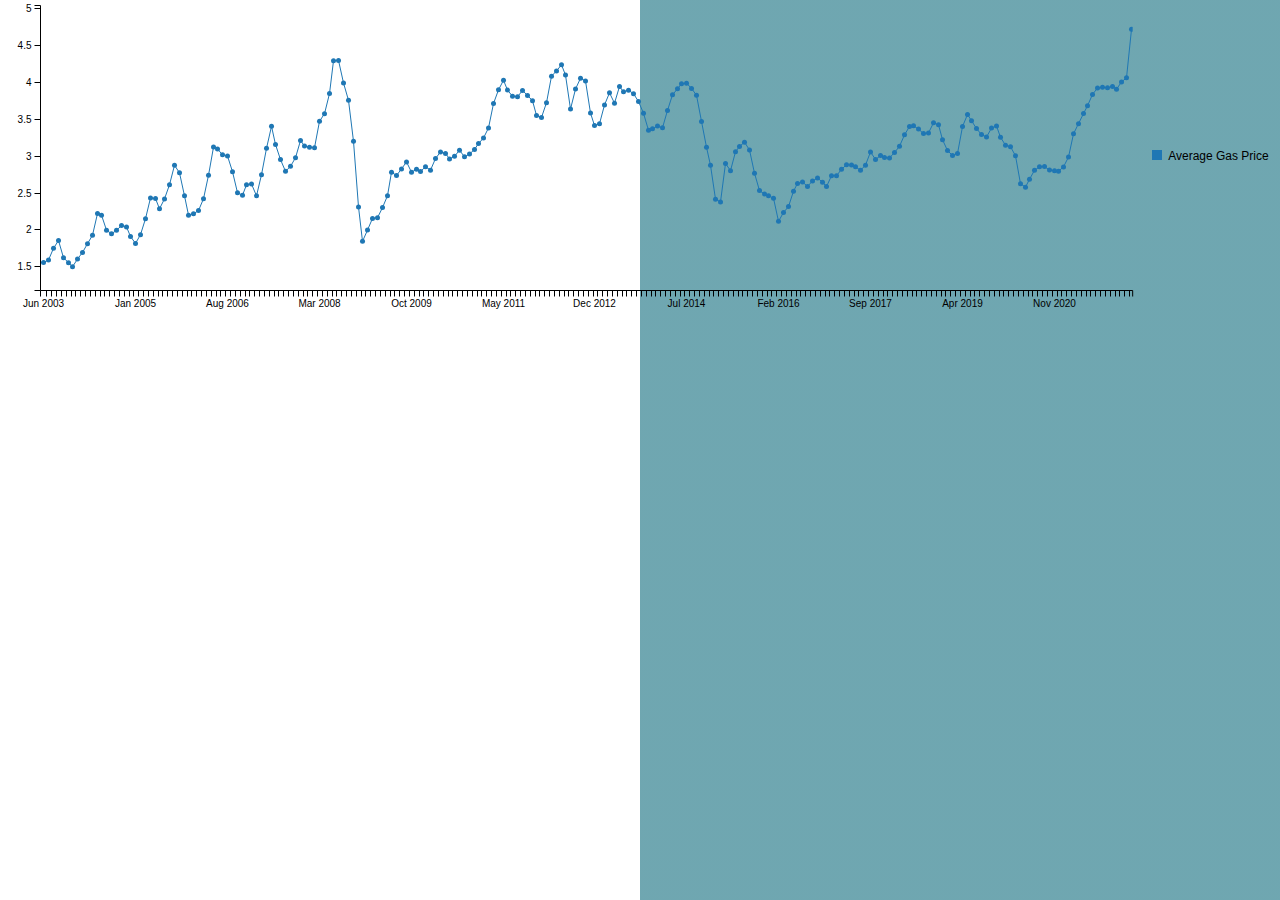
<file: charts.html>
<!doctype html>
<html lang="en">
    <head>
        <meta charset="utf-8">
        <title>Dashboard</title>
        <link rel="stylesheet" href="css/styles.css">
        <link rel="stylesheet" href="css/c3.css">
        <script src="js/index.js"></script>
        <!-- Load d3.js and c3.js -->
		<script src="js/d3.v3.min.js" charset="utf-8"></script>
		<script src="js/c3.min.js"></script>

		<!-- Load papaparse.js -->
		<script src="js/papaparse.min.js"></script>
    </head>
    <body>
        <div class="container">
    		<div id="chart"></div>
    	</div>

	<script src="js/generate.js"></script>
    </body>
</html>
</file>
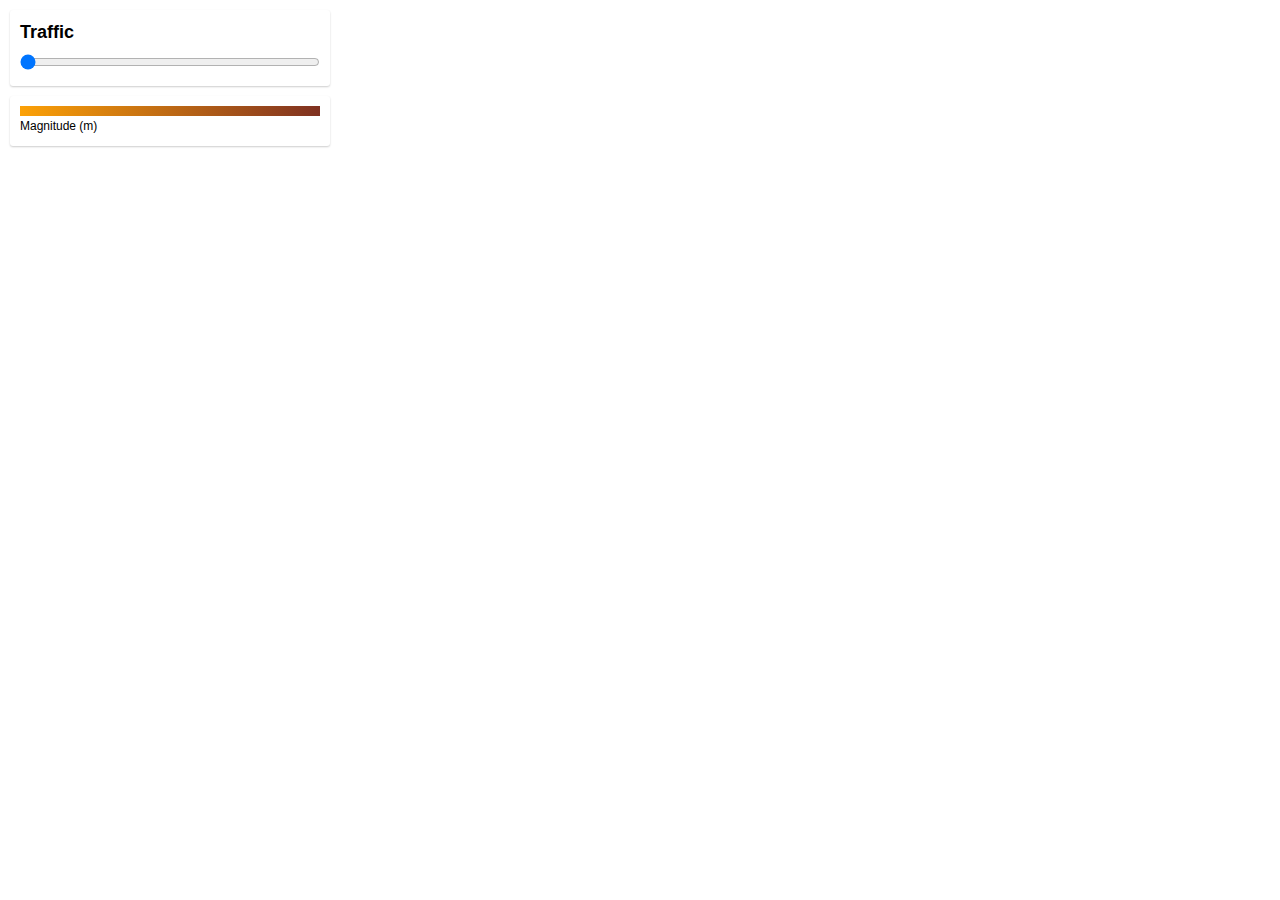
<file: slider.html>
<!DOCTYPE html>
<html>
<head>
<meta charset="utf-8">
<title>Seattle Traffic Over Time - Slider</title>
<meta name="viewport" content="initial-scale=1,maximum-scale=1,user-scalable=no">
<link href="https://api.mapbox.com/mapbox-gl-js/v2.8.2/mapbox-gl.css" rel="stylesheet">
<script src="https://api.mapbox.com/mapbox-gl-js/v2.8.2/mapbox-gl.js"></script>
<style>
body { margin: 0; padding: 0; }
#map { position: absolute; top: 0; bottom: 0; width: 100%; }
</style>
</head>
<body>
<style>
.map-overlay {
font: 12px/20px 'Helvetica Neue', Arial, Helvetica, sans-serif;
position: absolute;
width: 25%;
top: 0;
left: 0;
padding: 10px;
}
 
.map-overlay .map-overlay-inner {
background-color: #fff;
box-shadow: 0 1px 2px rgba(0, 0, 0, 0.2);
border-radius: 3px;
padding: 10px;
margin-bottom: 10px;
}
 
.map-overlay h2 {
line-height: 24px;
display: block;
margin: 0 0 10px;
}
 
.map-overlay .legend .bar {
height: 10px;
width: 100%;
background: linear-gradient(to right, #fca107, #7f3121);
}
 
.map-overlay input {
background-color: transparent;
display: inline-block;
width: 100%;
position: relative;
margin: 0;
cursor: ew-resize;
}
</style>
 
<div id="map"></div>
 
<div class="map-overlay top">
<div class="map-overlay-inner">
<h2>Traffic</h2>
<label id="month"></label>
<input id="slider" type="range" min="0" max="11" step="1" value="0">
</div>
<div class="map-overlay-inner">
<div id="legend" class="legend">
<div class="bar"></div>
<div>Magnitude (m)</div>
</div>
</div>
</div>
 
<script src="https://d3js.org/d3.v3.min.js" charset="utf-8"></script>
<script>
	// TO MAKE THE MAP APPEAR YOU MUST
	// ADD YOUR ACCESS TOKEN FROM
	// https://account.mapbox.com
	mapboxgl.accessToken = 'pk.eyJ1IjoiaXNhYmVsbGF2YXoiLCJhIjoiY2wzZ2dveGF4MGNzcjNibzNzdTNjaGJkZiJ9.oDapwhbJIYo2l9dYIU6KQQ';
const map = new mapboxgl.Map({
container: 'map',
style: 'mapbox://styles/mapbox/light-v10',
center: [47.62157845614892, -122.35182378584614],
zoom: 0.5
});
 
const months = [
'January',
'February',
'March',
'April',
'May',
'June',
'July',
'August',
'September',
'October',
'November',
'December'
];
 
function filterBy(month) {
const filters = ['==', 'month', month];
map.setFilter('earthquake-circles', filters);
map.setFilter('earthquake-labels', filters);
 
// Set the label to the month
document.getElementById('month').textContent = months[month];
}
 
map.on('load', () => {
// Data courtesy of http://earthquake.usgs.gov/
// Query for significant earthquakes in 2015 URL request looked like this:
// http://earthquake.usgs.gov/fdsnws/event/1/query
//    ?format=geojson
//    &starttime=2015-01-01
//    &endtime=2015-12-31
//    &minmagnitude=6'
//
// Here we're using d3 to help us make the ajax request but you can use
// Any request method (library or otherwise) you wish.
d3.json(
'https://docs.mapbox.com/mapbox-gl-js/assets/significant-earthquakes-2015.geojson',
jsonCallback
);
});
 
function jsonCallback(err, data) {
if (err) {
throw err;
}
 
// Create a month property value based on time
// used to filter against.
data.features = data.features.map((d) => {
d.properties.month = new Date(d.properties.time).getMonth();
return d;
});
 
map.addSource('earthquakes', {
'type': 'geojson',
data: data
});
 
map.addLayer({
'id': 'earthquake-circles',
'type': 'circle',
'source': 'earthquakes',
'paint': {
'circle-color': [
'interpolate',
['linear'],
['get', 'mag'],
6,
'#FCA107',
8,
'#7F3121'
],
'circle-opacity': 0.75,
'circle-radius': [
'interpolate',
['linear'],
['get', 'mag'],
6,
20,
8,
40
]
}
});
 
map.addLayer({
'id': 'earthquake-labels',
'type': 'symbol',
'source': 'earthquakes',
'layout': {
'text-field': ['concat', ['to-string', ['get', 'mag']], 'm'],
'text-font': ['Open Sans Bold', 'Arial Unicode MS Bold'],
'text-size': 12
},
'paint': {
'text-color': 'rgba(0,0,0,0.5)'
}
});
 
// Set filter to first month of the year
// 0 = January
filterBy(0);
 
document.getElementById('slider').addEventListener('input', (e) => {
const month = parseInt(e.target.value, 10);
filterBy(month);
});
}
</script>
 
</body>
</html>
</file>
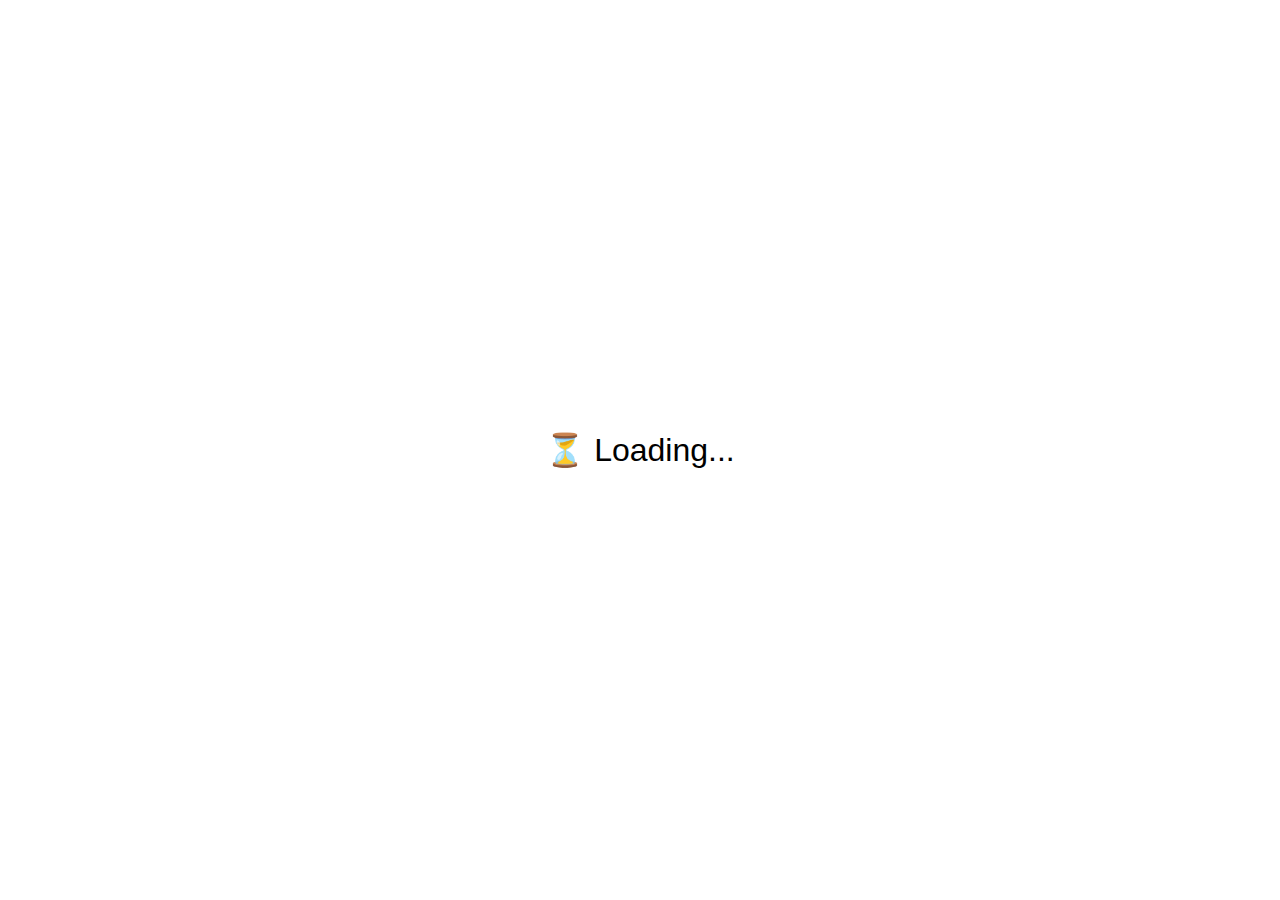
<file: slider2.html>
<!doctype html>
<html lang="en">
    <head>
        <meta charset="utf-8">
        <title>Seattle Traffic</title>
        <meta name="viewport" content="initial-scale=1,maximum-scale=1,user-scalable=no">
        <link href="https://api.mapbox.com/mapbox-gl-js/v2.5.0/mapbox-gl.css" rel="stylesheet">
        <script src="https://api.mapbox.com/mapbox-gl-js/v2.5.0/mapbox-gl.js"></script>
        <link rel="stylesheet" type="text/css" href="css/slider2.css">
        <script src="js/slider2.js"></script>
    </head>

    <body>
        <div id="loading">⏳ Loading...</div>
        <div id="map"></div>
        <div class='map-overlay' id='features'>
            <h2>Traffic in Seattle By Area</h2>
            <label>
                Year
                <input type="range" value="2018" min="2010" max="2018" step="1" id="slider">
            </label>
            <span id="year">2018</span>
            <div id='text-description'>
                <p>Hover over a street to see the traffic density!</p>
            </div>
        </div>
        <div class='map-overlay' id='legend'></div>
    </body>
</html>
</file>
<file: css/styles.css>
body {
    font-family: 'Source Sans 3', sans-serif;
    background: linear-gradient(to right, #fff 50%, rgba(27, 115, 131, 0.63) 50%);
    line-height: 1.2;
    margin: 0;
}

* {
    transition: all 500ms ease;
}

nav {
    background-color: #888888;
    padding: 4px;
    min-width: min(400px, 45vw);
    width: fit-content;
    position: fixed;
    right: 16px;
    top: 16px;
    display: flex;
    justify-content: stretch;
    gap: 8px;
}

nav button {
    border: 0;
    padding: 4px 16px;
    background-color: #c4c4c4;
    font-size: 18pt;
    width: 100%;
    cursor: pointer;
}

nav button.selected {
    background-color: #B3D3E5;
}

/*main > section {
    display: flex;
    justify-content: stretch;
}*/

.leftright {
    display: flex;
    justify-content: stretch;
}

main > section > section {
    padding: 16px;
    flex: 1 0;
}

main > section > section:nth-of-type(2) {
    padding-top: 70px;
}

header {
    background-color: #426375;
    width: fit-content;
    padding: 8px;
    margin-bottom: 16px;
}

h1, h2, p {
    margin: 0;
}

h1, h2 {
    font-weight: normal;
}

h1 {
    font-size: 45px;
}

h2 {
    font-size: 20px;
}

a {
    background-color: transparent;
    text-decoration: none;
}

a:link {
    color: green;
}

a:visited {
    color: pink;
}

iframe {
    border: 0;
    width: 100%;
    min-height: 70vh;
}

.hidden {
    display: none;
}

#about ul {
    display: flex;
    flex-direction: column;
    justify-content: center;
    height: 100%;
}

#about li {
    list-style-type: none;
    margin: 16px 0;
    padding: 0;
    display: flex;
    align-items: center;
}

#about li img {
    border-radius: 50%;
    width: 80px;
    height: 80px;
    object-fit: cover;
    margin-right: 8px;
}

#about li strong, #about li em {
    display: block;
}

#about section:nth-of-type(2) p:first-of-type {
    height: 40%;
}

#real-dashboard {
   outline: 4px solid gray; 
   display: flex;  
   width: 1050px;
   flex-wrap: wrap;
}

#real-dashboard section {
    width: 1050px;
}

#alignment {
    display: flex;
    justify-content: center;
}

.med-info iframe {
    height: 350px;
    max-width: 850px;
}
</file>
<file: css/c3.css>
/*-- Chart --*/
.c3 svg {
    font: 10px sans-serif;
    -webkit-tap-highlight-color: transparent; }
  
  .c3 path, .c3 line {
    fill: none;
    stroke: #000; }
  
  .c3 text {
    -webkit-user-select: none;
    -moz-user-select: none;
    user-select: none; }
  
  .c3-legend-item-tile,
  .c3-xgrid-focus,
  .c3-ygrid,
  .c3-event-rect,
  .c3-bars path {
    shape-rendering: crispEdges; }
  
  .c3-chart-arc path {
    stroke: #fff; }
  
  .c3-chart-arc text {
    fill: #fff;
    font-size: 13px; }
  
  /*-- Axis --*/
  /*-- Grid --*/
  .c3-grid line {
    stroke: #aaa; }
  
  .c3-grid text {
    fill: #aaa; }
  
  .c3-xgrid, .c3-ygrid {
    stroke-dasharray: 3 3; }
  
  /*-- Text on Chart --*/
  .c3-text.c3-empty {
    fill: #808080;
    font-size: 2em; }
  
  /*-- Line --*/
  .c3-line {
    stroke-width: 1px; }
  
  /*-- Point --*/
  .c3-circle._expanded_ {
    stroke-width: 1px;
    stroke: white; }
  
  .c3-selected-circle {
    fill: white;
    stroke-width: 2px; }
  
  /*-- Bar --*/
  .c3-bar {
    stroke-width: 0; }
  
  .c3-bar._expanded_ {
    fill-opacity: 0.75; }
  
  /*-- Focus --*/
  .c3-target.c3-focused {
    opacity: 1; }
  
  .c3-target.c3-focused path.c3-line, .c3-target.c3-focused path.c3-step {
    stroke-width: 2px; }
  
  .c3-target.c3-defocused {
    opacity: 0.3 !important; }
  
  /*-- Region --*/
  .c3-region {
    fill: steelblue;
    fill-opacity: .1; }
  
  /*-- Brush --*/
  .c3-brush .extent {
    fill-opacity: .1; }
  
  /*-- Select - Drag --*/
  /*-- Legend --*/
  .c3-legend-item {
    font-size: 12px; }
  
  .c3-legend-item-hidden {
    opacity: 0.15; }
  
  .c3-legend-background {
    opacity: 0.75;
    fill: white;
    stroke: lightgray;
    stroke-width: 1; }
  
  /*-- Title --*/
  .c3-title {
    font: 14px sans-serif; }
  
  /*-- Tooltip --*/
  .c3-tooltip-container {
    z-index: 10; }
  
  .c3-tooltip {
    border-collapse: collapse;
    border-spacing: 0;
    background-color: #fff;
    empty-cells: show;
    -webkit-box-shadow: 7px 7px 12px -9px #777777;
    -moz-box-shadow: 7px 7px 12px -9px #777777;
    box-shadow: 7px 7px 12px -9px #777777;
    opacity: 0.9; }
  
  .c3-tooltip tr {
    border: 1px solid #CCC; }
  
  .c3-tooltip th {
    background-color: #aaa;
    font-size: 14px;
    padding: 2px 5px;
    text-align: left;
    color: #FFF; }
  
  .c3-tooltip td {
    font-size: 13px;
    padding: 3px 6px;
    background-color: #fff;
    border-left: 1px dotted #999; }
  
  .c3-tooltip td > span {
    display: inline-block;
    width: 10px;
    height: 10px;
    margin-right: 6px; }
  
  .c3-tooltip td.value {
    text-align: right; }
  
  /*-- Area --*/
  .c3-area {
    stroke-width: 0;
    opacity: 0.2; }
  
  /*-- Arc --*/
  .c3-chart-arcs-title {
    dominant-baseline: middle;
    font-size: 1.3em; }
  
  .c3-chart-arcs .c3-chart-arcs-background {
    fill: #e0e0e0;
    stroke: none; }
  
  .c3-chart-arcs .c3-chart-arcs-gauge-unit {
    fill: #000;
    font-size: 16px; }
  
  .c3-chart-arcs .c3-chart-arcs-gauge-max {
    fill: #777; }
  
  .c3-chart-arcs .c3-chart-arcs-gauge-min {
    fill: #777; }
  
  .c3-chart-arc .c3-gauge-value {
    fill: #000;
    /*  font-size: 28px !important;*/ }
</file>
<file: css/slider2.css>
body {
    font-family: sans-serif;
}

h2,
h3 {
    margin: 10px;
    font-size: 18px;
}

h3 {
    font-size: 16px;
}

p {
    margin: 10px;
}

#map {
    position: absolute;
    top: 0;
    bottom: 0;
    left: 0;
    right: 0;
    width: 100%;
}

.map-overlay {
    position: absolute;
    bottom: 0;
    left: 0;
    background: rgba(255, 255, 255, 0.8);
    border-style: solid;
    border-width: 1px;
    border-color: rgba(0, 0, 0, 0.2);
    margin-left: 20px;
    font-family: 'Open Sans', sans-serif;
    overflow: auto;
    border-radius: 3px;
}

#features {
    top: 0;
    height: 150px;
    margin-top: 20px;
    min-width: 250px;
}

.legend-key {
    display: inline-block;
    border-radius: 20%;
    width: 10px;
    height: 10px;
    margin-right: 5px;
}

.mapboxgl-canvas-container.mapboxgl-interactive,
.mapboxgl-ctrl-group button.mapboxgl-ctrl-compass {
    cursor: unset;
}

#legend {
    margin-bottom: 32px;
    padding: 8px;
}

#loading {
    position: fixed;
    top: 0;
    left: 0;
    right: 0;
    bottom: 0;
    font-size: 2em;
    display: flex;
    justify-content: center;
    align-items: center;
    z-index: 999;
    background-color: white;
}

.hidden {
    display: none !important;
}
</file>
